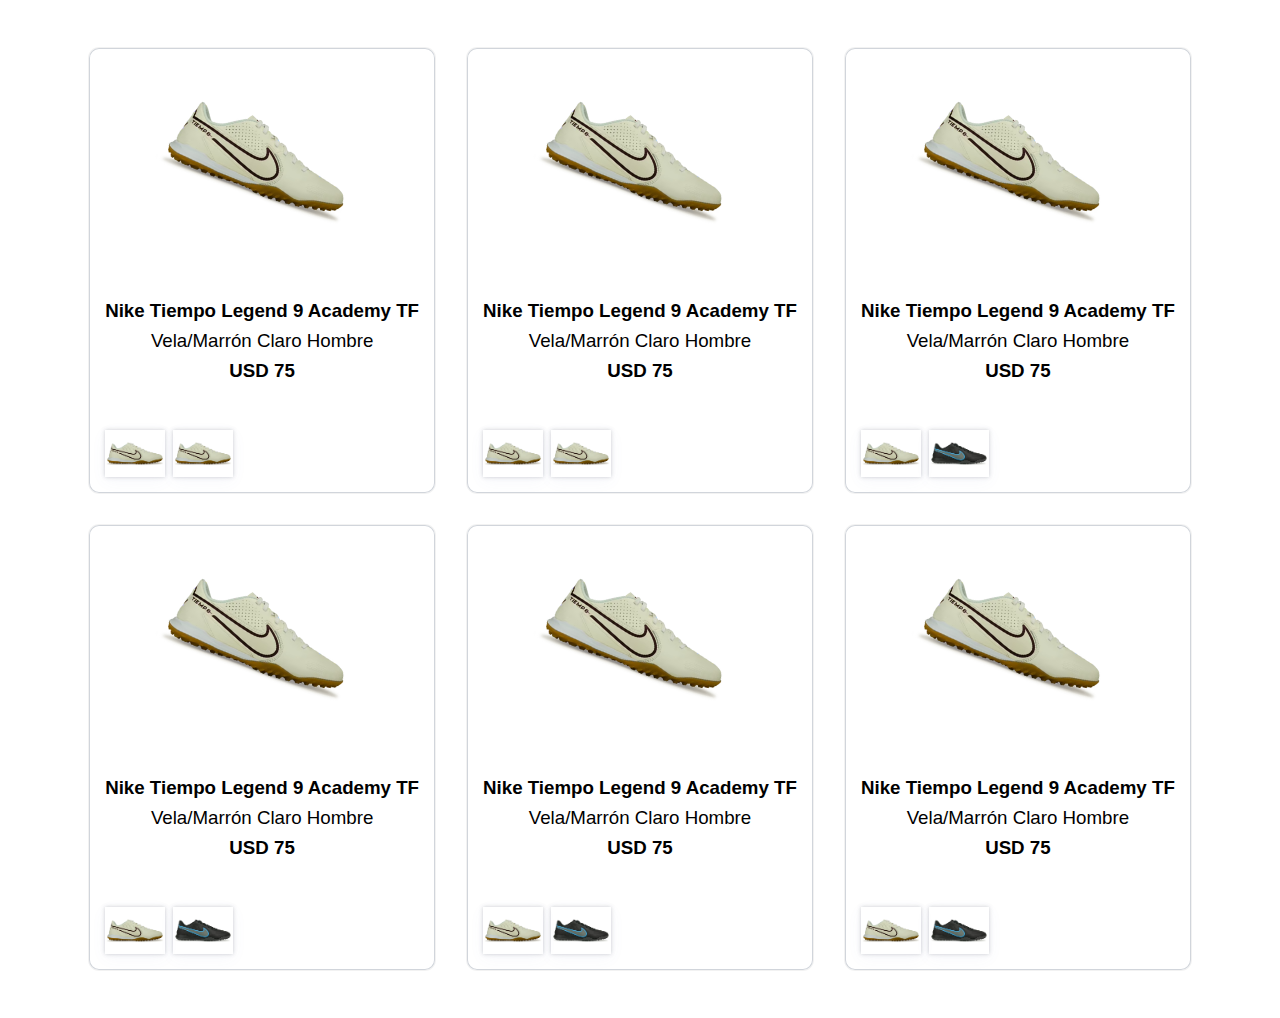
<file: index.html>
<!DOCTYPE html>
<html lang="es">

<head>
  <meta charset="UTF-8" />
  <meta http-equiv="X-UA-Compatible" content="IE=edge" />
  <meta name="viewport" content="width=device-width, initial-scale=1.0" />
  <link rel="stylesheet" href="./css/index.css">
  <title>Document</title>
</head>

<body class="body">
  <div class="container">
    <div class="cards">
      <img src="./assets/img/img-white-300.png" alt="" class="card__img">
      <div class="card__body">
        <h3 class=" card__text card__model">Nike Tiempo Legend 9 Academy TF</h3>
        <h3 class=" card__text card__description">Vela/Marrón Claro Hombre</h3>
        <h3 class=" card__text card__price">USD 75</h3>
      </div>
      <div class="card__footer">
        <img src="./assets/img/img-white-300.png" alt="" class="card__img--type">
        <img src="./assets/img/img-white-300.png" alt="" class="card__img--type">
      </div>
    </div>
    <div class="cards">
      <img src="./assets/img/img-white-300.png" alt="" class="card__img">
      <div class="card__body">
        <h3 class=" card__text card__model">Nike Tiempo Legend 9 Academy TF</h3>
        <h3 class=" card__text card__description">Vela/Marrón Claro Hombre</h3>
        <h3 class=" card__text card__price">USD 75</h3>
      </div>
      <div class="card__footer">
        <img src="./assets/img/img-white-300.png" alt="" class="card__img--type">
        <img src="./assets/img/img-white-300.png" alt="" class="card__img--type">
      </div>
    </div>
    <div class="cards">
      <img src="./assets/img/img-white-300.png" alt="" class="card__img">
      <div class="card__body">
        <h3 class=" card__text card__model">Nike Tiempo Legend 9 Academy TF</h3>
        <h3 class=" card__text card__description">Vela/Marrón Claro Hombre</h3>
        <h3 class=" card__text card__price">USD 75</h3>
      </div>
      <div class="card__footer">
        <img src="./assets/img/img-white-300.png" alt="" class="card__img--type">
        <img src="./assets/img/img-black-300.png" alt="" class="card__img--type">
      </div>
    </div>
    <div class="cards">
      <img src="./assets/img/img-white-300.png" alt="" class="card__img">
      <div class="card__body">
        <h3 class=" card__text card__model">Nike Tiempo Legend 9 Academy TF</h3>
        <h3 class=" card__text card__description">Vela/Marrón Claro Hombre</h3>
        <h3 class=" card__text card__price">USD 75</h3>
      </div>
      <div class="card__footer">
        <img src="./assets/img/img-white-300.png" alt="" class="card__img--type">
        <img src="./assets/img/img-black-300.png" alt="" class="card__img--type">
      </div>
    </div>
    <div class="cards">
      <img src="./assets/img/img-white-300.png" alt="" class="card__img">
      <div class="card__body">
        <h3 class=" card__text card__model">Nike Tiempo Legend 9 Academy TF</h3>
        <h3 class=" card__text card__description">Vela/Marrón Claro Hombre</h3>
        <h3 class=" card__text card__price">USD 75</h3>
      </div>
      <div class="card__footer">
        <img src="./assets/img/img-white-300.png" alt="" class="card__img--type">
        <img src="./assets/img/img-black-300.png" alt="" class="card__img--type">
      </div>
    </div>
    <div class="cards">
      <img src="./assets/img/img-white-300.png" alt="" class="card__img">
      <div class="card__body">
        <h3 class=" card__text card__model">Nike Tiempo Legend 9 Academy TF</h3>
        <h3 class=" card__text card__description">Vela/Marrón Claro Hombre</h3>
        <h3 class=" card__text card__price">USD 75</h3>
      </div>
      <div class="card__footer">
        <img src="./assets/img/img-white-300.png" alt="" class="card__img--type">
        <img src="./assets/img/img-black-300.png" alt="" class="card__img--type">
      </div>
    </div>
  </div>
  <script src="./js/index.js"></script>
</body>

</html>
</file>
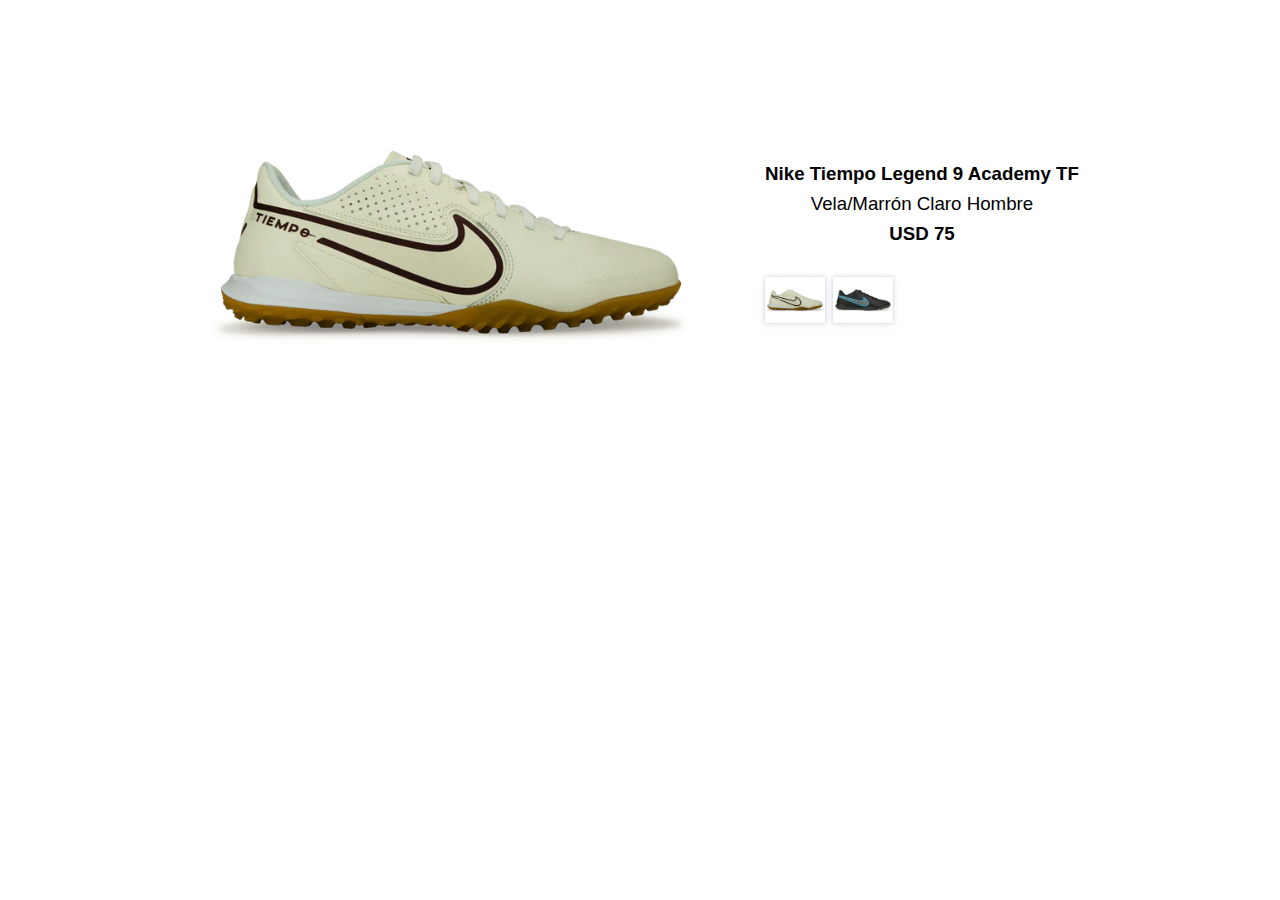
<file: product/product.html>
<!DOCTYPE html>
<html lang="es">

<head>
  <meta charset="UTF-8" />
  <meta http-equiv="X-UA-Compatible" content="IE=edge" />
  <meta name="viewport" content="width=device-width, initial-scale=1.0" />
  <link rel="stylesheet" href="../css/index.css">
  <title>Document</title>
</head>

<body class="body">
  <section class="obs">

  </section>
  <div class="container">
    <div class="product__img"></div>
    <div class="product__img-h"></div>
    <div div class="card">
      <div class="card__body card__body--product">
        <h3 class=" card__text card__model">Nike Tiempo Legend 9 Academy TF</h3>
        <h3 class=" card__text card__description">Vela/Marrón Claro Hombre</h3>
        <h3 class=" card__text card__price">USD 75</h3>
      </div>
      <div class="card__footer">
        <img src="../assets/img/img-white-300.png" alt="" class="card__img--type">
        <img src="../assets/img/img-black-300.png" alt="" class="card__img--type">
      </div>
    </div>
    <section class="obs">

    </section>
  </div>
  <script src="../js/index.js"></script>
</body>

</html>
</file>
<file: css/index.css>
.body {
  margin: 0;
  padding: 3rem;
  font-family: "Gill Sans", "Gill Sans MT", Calibri, "Trebuchet MS", sans-serif;
}

.body--test {
  min-height: 1000vh;
}
.container {
  display: flex;

  align-items: center;
  justify-content: center;
  flex-wrap: wrap;
  gap: 2rem;
}
.container--test {
  display: none;
}
.cards {
  display: flex;
  flex-direction: column;
  align-items: center;
  gap: 1rem;
  padding: 1rem;
  box-shadow: 0 0 0 0 #fff;
  border-radius: 10px;
  box-shadow: rgba(0, 0, 0, 0.05) 0px 0px 0px 1px,
    rgb(209, 213, 219) 0px 0px 0px 1px inset;
  transition: box-shadow 0.5s, transform 0.5s;
}
.card {
  display: flex;
  flex-direction: column;
  gap: 2rem;
}
.card--product {
  flex-direction: row;
}
.card__text {
  margin: 0;
  padding: 0;
}
.cards:hover .card__img {
  transform: scale(1.5) rotate(0deg);
}
.cards:hover {
  box-shadow: rgba(14, 30, 37, 0.12) 0px 2px 4px 0px,
    rgba(14, 30, 37, 0.32) 0px 2px 16px 0px;
  transform: scale(1.1);
}
.card__img {
  display: block;
  width: 200px;
  transform: rotate(20deg);
  transition: all 0.5s;
  padding: 1rem 0;
}
.product__img {
  display: block;
  border: none;
  width: 500px;
  height: 390px;
  background-image: url("../assets/img/img-white-600.webp");
  background-size: cover;
  /* transition: all 0.5s; */
  background-repeat: no-repeat;
}

.product__img:hover {
  background-image: url("../assets/img/img-white-1200.webp");
  background-size: initial;
  /* background-position-y: 0%; */
}
.card__body {
  display: flex;
  flex-direction: column;
  align-items: center;
  padding: 2rem 0;
  gap: 0.5rem;
}
.card__body--product {
  padding: 0;
}
.card__description {
  font-weight: 300;
}
.card__footer {
  display: flex;
  justify-content: flex-start;
  gap: 0.5rem;
  width: 100%;
}
.card__img--type {
  width: 60px;
  box-shadow: rgba(67, 71, 85, 0.27) 0px 0px 0.25em,
    rgba(90, 125, 188, 0.05) 0px 0.25em 1em;
  cursor: pointer;
}

.obs {
  position: fixed;
  width: 100vw;
  height: 100vh;
  background-size: cover;
  background-position: center;
}
</file>
